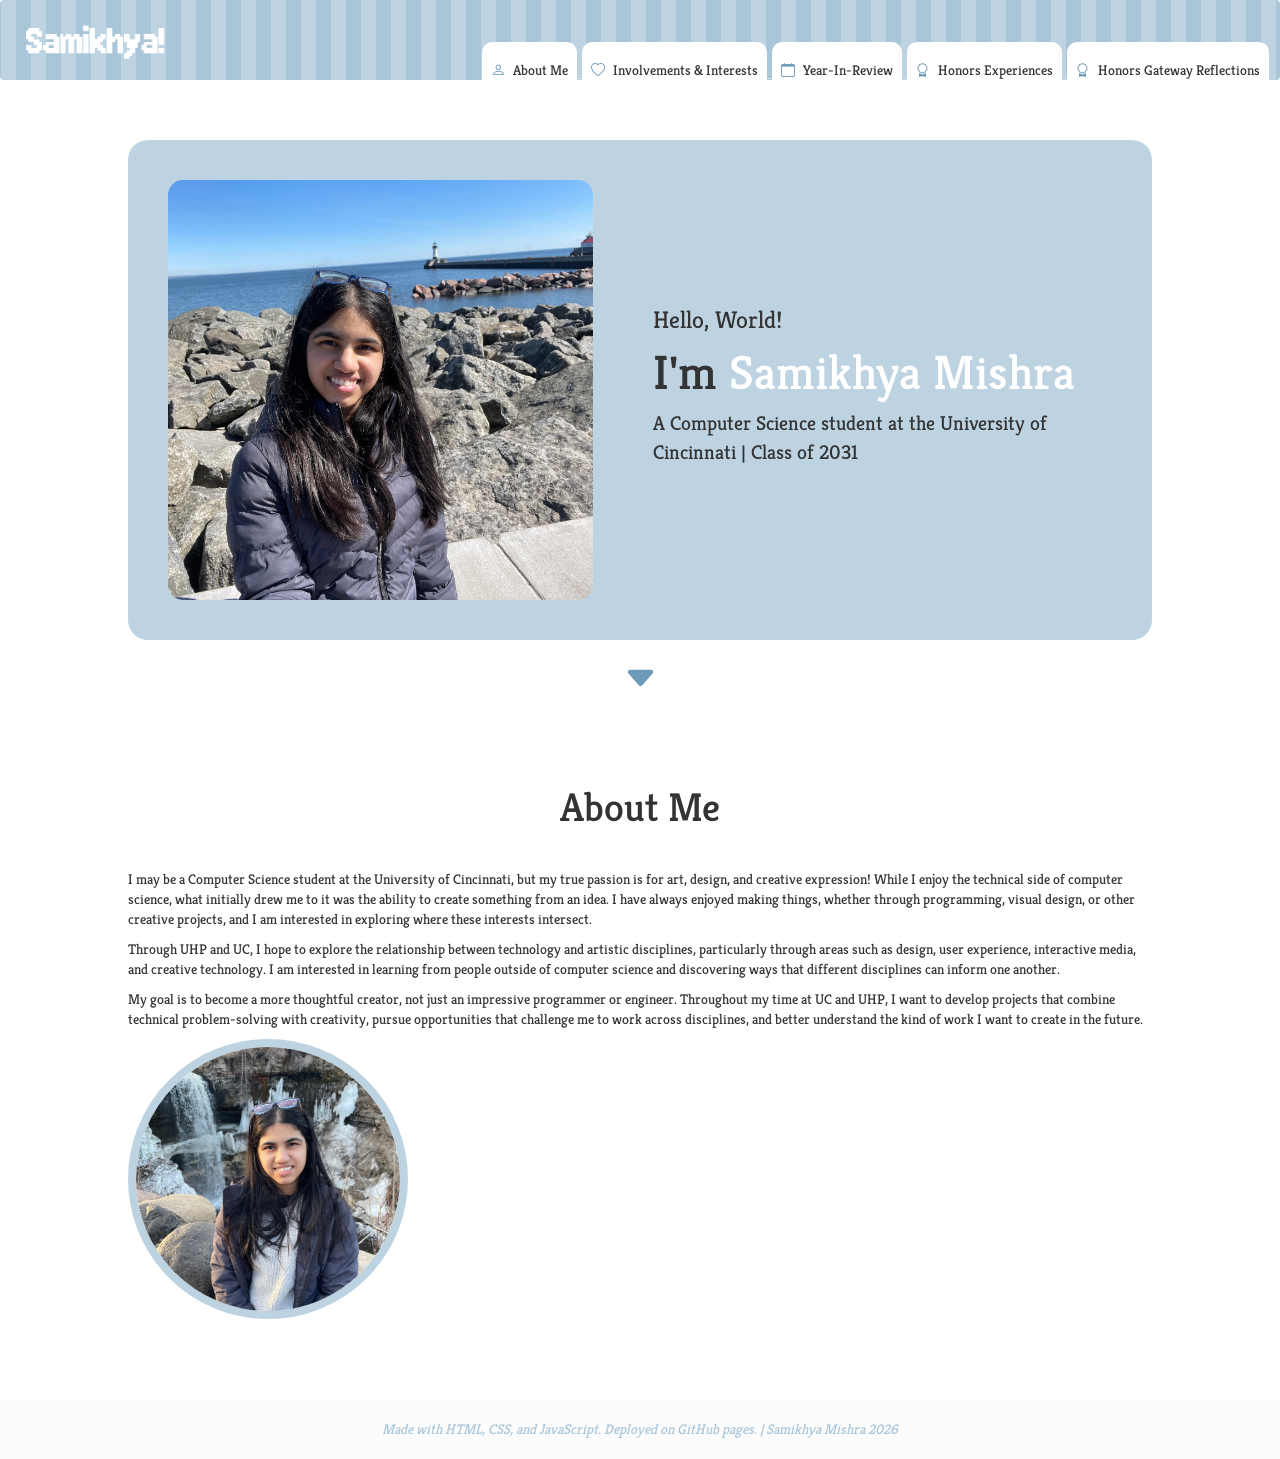
<file: index.html>
<!DOCTYPE html>
<html lang="en">

<head>
    <meta charset="UTF-8">
    <meta name="viewport" content="width=device-width, initial-scale=1.0">
    <link rel="stylesheet" href="https://maxcdn.bootstrapcdn.com/bootstrap/3.4.1/css/bootstrap.min.css">
    <link rel="stylesheet" href="styles.css">
    <link rel="preconnect" href="https://fonts.googleapis.com">
    <link rel="stylesheet" href="https://cdn.jsdelivr.net/npm/bootstrap-icons@1.13.1/font/bootstrap-icons.min.css">
    <link rel="preconnect" href="https://fonts.gstatic.com" crossorigin>
    <link href="https://fonts.googleapis.com/css2?family=Kreon:wght@300..700&display=swap" rel="stylesheet">
    <title>About Me</title>
</head>

<body>
<nav class="navbar">

    <img class="logo" src="images/logo.gif">

    <div class="nav-tabs">
         <a href="index.html"><i class="bi bi-person"></i> About Me</a>
        <a href="interests.html"><i class="bi bi-heart"></i> Involvements & Interests</a>
        <a href="yearReview.html"><i class="bi bi-calendar"></i> Year-In-Review</a>
        <a href="honorsExperiences.html"><i class="bi bi-award"></i> Honors Experiences</a>
        <a href="honorsGateway.html"><i class="bi bi-award"></i> Honors Gateway Reflections</a>
    </div>

</nav>
    
    <section class="intro-box">

    <div class="intro-photo">
        <img src="images/coverPhoto.jpg" alt="My Picture!">
    </div>

    <div class="intro-text">
        <p class="hello">Hello, World!</p>
        <h1> I'm <span style="color: white;">Samikhya Mishra</style></h1>
        <p class="intro-description">
            A Computer Science student at the University of Cincinnati | Class of 2031
        </p>
    </div>

</section>

<a href="#about-me" class="down-arrow">
    <i class="bi bi-caret-down-fill"></i>
</a>


<section id="about-me" class="about-me">
    <h2>About Me</h2>
    
    <p>
        I may be a Computer Science student at the University of Cincinnati, but my true passion is for art, design, and creative expression!
        While I enjoy the technical side of computer science, what initially
        drew me to it was the ability to create something from an idea. I have
        always enjoyed making things, whether through programming, visual design,
        or other creative projects, and I am interested in exploring where these interests intersect.
    </p>
    <p>
        Through UHP and UC, I hope to explore the relationship between technology and artistic disciplines,
        particularly through areas such as design, user experience, interactive media, and creative technology.
        I am interested in learning from people outside of computer science and discovering ways that different 
        disciplines can inform one another.
    </p>
     <p>
        My goal is to become a more thoughtful creator, not just an impressive programmer or engineer.
        Throughout my time at UC and UHP,
        I want to develop projects that combine technical problem-solving with creativity,
        pursue opportunities that challenge me to work across disciplines,
        and better understand the kind of work I want to create in the future.
    </p>
    <div class="about-photo">
        <img src="images/anotherMe.jpg" alt="A photo of me">
    </div>
</section>
    <footer class = "footer">
        <i>Made with HTML, CSS, and JavaScript. Deployed on GitHub pages. | Samikhya Mishra 2026</i>
    </footer>
</body>





</html>
</file>
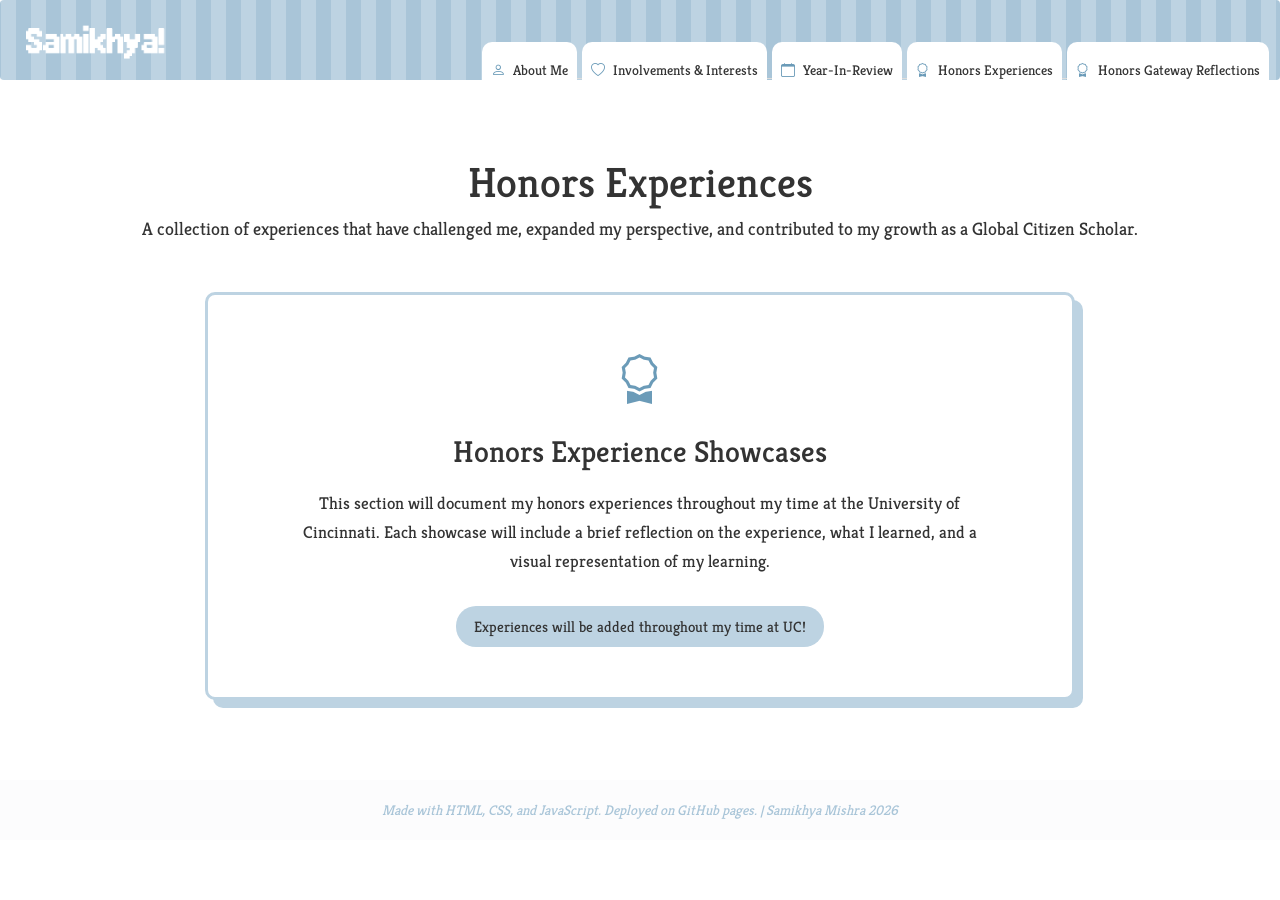
<file: honorsExperiences.html>
<!DOCTYPE html>
<html lang="en">

<head>
    <meta charset="UTF-8">
    <meta name="viewport" content="width=device-width, initial-scale=1.0">
    <link rel="stylesheet" href="https://maxcdn.bootstrapcdn.com/bootstrap/3.4.1/css/bootstrap.min.css">
    <link rel="stylesheet" href="styles.css">
    <link rel="preconnect" href="https://fonts.googleapis.com">
    <link rel="stylesheet" href="https://cdn.jsdelivr.net/npm/bootstrap-icons@1.13.1/font/bootstrap-icons.min.css">
    <link rel="preconnect" href="https://fonts.gstatic.com" crossorigin>
    <link href="https://fonts.googleapis.com/css2?family=Kreon:wght@300..700&display=swap" rel="stylesheet">
    <title>About Me</title>
</head>

<body>
<nav class="navbar">

    <img class="logo" src="images/logo.gif">

    <div class="nav-tabs">
          <a href="index.html"><i class="bi bi-person"></i> About Me</a>
        <a href="interests.html"><i class="bi bi-heart"></i> Involvements & Interests</a>
        <a href="yearReview.html"><i class="bi bi-calendar"></i> Year-In-Review</a>
        <a href="honorsExperiences.html"><i class="bi bi-award"></i> Honors Experiences</a>
        <a href="honorsGateway.html"><i class="bi bi-award"></i> Honors Gateway Reflections</a>
    </div>

</nav>
<section class="showcase-page">

    <h1>Honors Experiences</h1>

    <p class="showcase-intro">
        A collection of experiences that have challenged me, expanded my perspective,
        and contributed to my growth as a Global Citizen Scholar.
    </p>

    <div class="showcase-box">

        <div class="showcase-icon">
            <i class="bi bi-award"></i>
        </div>

        <h2>Honors Experience Showcases</h2>

        <p>
            This section will document my honors experiences throughout my time
            at the University of Cincinnati. Each showcase will include a brief
            reflection on the experience, what I learned, and a visual
            representation of my learning. 
        </p>

        <span class="coming-soon">
            Experiences will be added throughout my time at UC!
        </span>

    </div>

</section>

    <footer class = "footer">
        <i>Made with HTML, CSS, and JavaScript. Deployed on GitHub pages. | Samikhya Mishra 2026</i>
    </footer>
</body>





</html>
</file>
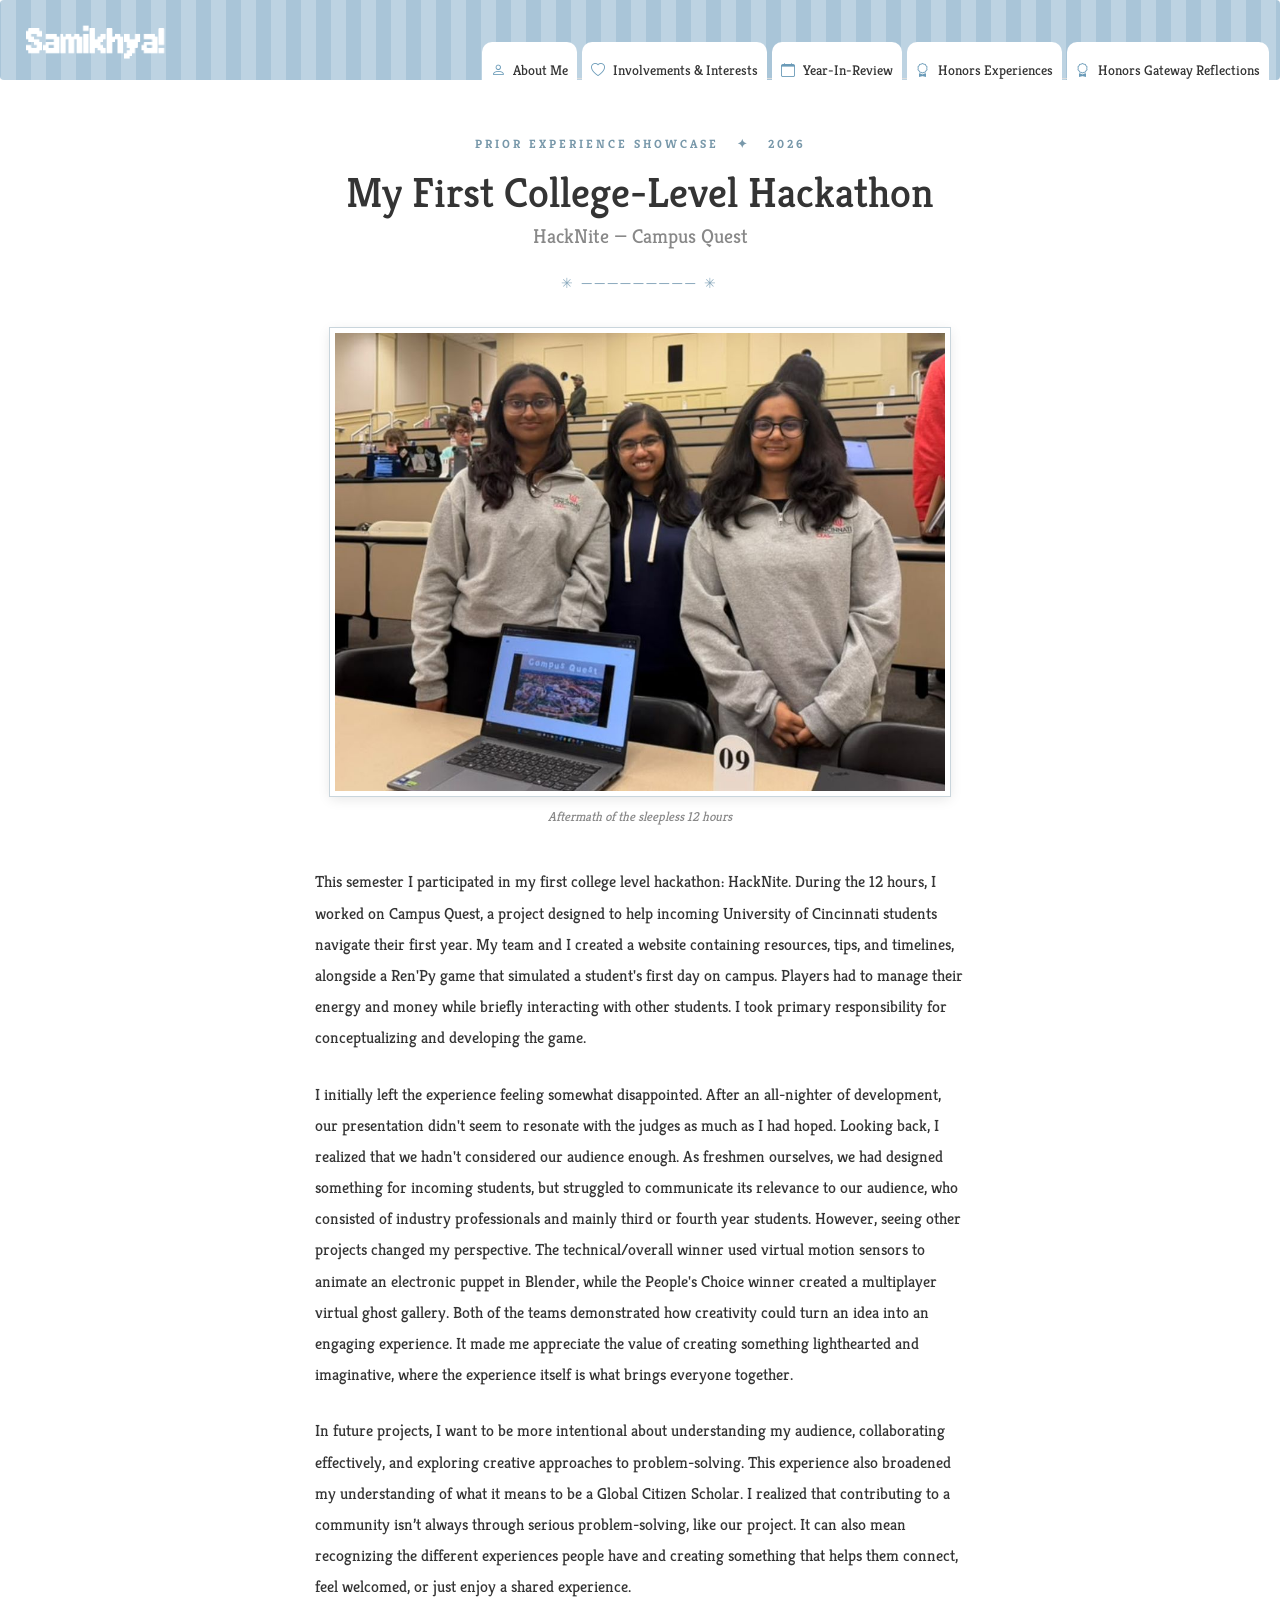
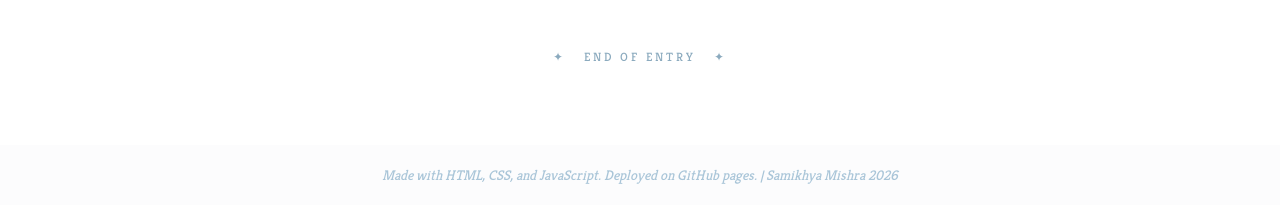
<file: honorsGateway.html>
<!DOCTYPE html>
<html lang="en">

<head>
    <meta charset="UTF-8">
    <meta name="viewport" content="width=device-width, initial-scale=1.0">
    <link rel="stylesheet" href="https://maxcdn.bootstrapcdn.com/bootstrap/3.4.1/css/bootstrap.min.css">
    <link rel="stylesheet" href="styles.css">
    <link rel="preconnect" href="https://fonts.googleapis.com">
    <link rel="stylesheet" href="https://cdn.jsdelivr.net/npm/bootstrap-icons@1.13.1/font/bootstrap-icons.min.css">
    <link rel="preconnect" href="https://fonts.gstatic.com" crossorigin>
    <link href="https://fonts.googleapis.com/css2?family=Kreon:wght@300..700&display=swap" rel="stylesheet">
    <title>Prior Experience Showcase</title>
</head>

<body>

<nav class="navbar">

    <img class="logo" src="images/logo.gif">

    <div class="nav-tabs">
        <a href="index.html"><i class="bi bi-person"></i> About Me</a>
        <a href="interests.html"><i class="bi bi-heart"></i> Involvements & Interests</a>
        <a href="yearReview.html"><i class="bi bi-calendar"></i> Year-In-Review</a>
        <a href="honorsExperiences.html"><i class="bi bi-award"></i> Honors Experiences</a>
        <a href="honorsGateway.html"><i class="bi bi-award"></i> Honors Gateway Reflections</a>
    </div>

</nav>

<main class="prior-entry">

    <header class="prior-entry-header">
        <p class="entry-label">PRIOR EXPERIENCE SHOWCASE &nbsp; ✦ &nbsp; 2026</p>
        <h1>My First College-Level Hackathon</h1>
        <h2>HackNite &mdash; Campus Quest</h2>
        <div class="entry-divider"> ✳ ───────── ✳ </div>
    </header>

    <figure class="prior-entry-image">
        <img src="hackNite.jpeg" alt="HackNite experience">
        <figcaption>Aftermath of the sleepless 12 hours</figcaption>
    </figure>

    <article class="prior-entry-text">

        <p>
            This semester I participated in my first college level hackathon: HackNite. During the 12 hours, I worked on Campus Quest, a project designed to help incoming University of Cincinnati students navigate their first year. My team and I created a website containing resources, tips, and timelines, alongside a Ren'Py game that simulated a student's first day on campus. Players had to manage their energy and money while briefly interacting with other students. I took primary responsibility for conceptualizing and developing the game.
        </p>

        <p>
            I initially left the experience feeling somewhat disappointed. After an all-nighter of development, our presentation didn't seem to resonate with the judges as much as I had hoped. Looking back, I realized that we hadn't considered our audience enough. As freshmen ourselves, we had designed something for incoming students, but struggled to communicate its relevance to our audience, who consisted of industry professionals and mainly third or fourth year students. However, seeing other projects changed my perspective. The technical/overall winner used virtual motion sensors to animate an electronic puppet in Blender, while the People's Choice winner created a multiplayer virtual ghost gallery. Both of the teams demonstrated how creativity could turn an idea into an engaging experience. It made me appreciate the value of creating something lighthearted and imaginative, where the experience itself is what brings everyone together.
        </p>

        <p>
            In future projects, I want to be more intentional about understanding my audience, collaborating effectively, and exploring creative approaches to problem-solving. This experience also broadened my understanding of what it means to be a Global Citizen Scholar. I realized that contributing to a community isn’t always through serious problem-solving, like our project. It can also mean recognizing the different experiences people have and creating something that helps them connect, feel welcomed, or just enjoy a shared experience.
        </p>

    </article>

    <div class="entry-end">
        ✦ &nbsp; END OF ENTRY &nbsp; ✦
    </div>

</main>

<footer class="footer">
    <i>Made with HTML, CSS, and JavaScript. Deployed on GitHub pages. | Samikhya Mishra 2026</i>
</footer>

</body>
</html>
</file>
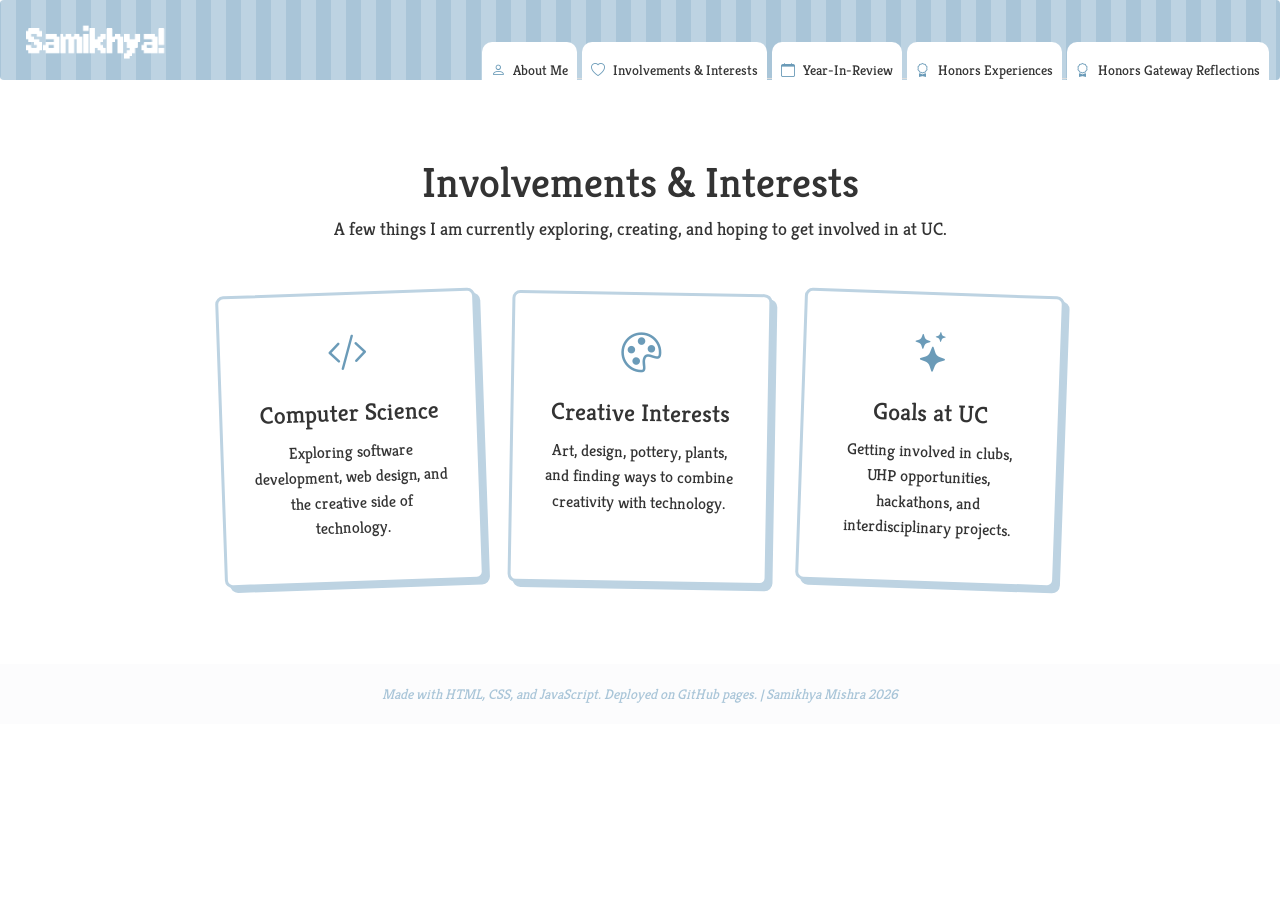
<file: interests.html>
<!DOCTYPE html>
<html lang="en">

<head>
    <meta charset="UTF-8">
    <meta name="viewport" content="width=device-width, initial-scale=1.0">
    <link rel="stylesheet" href="https://maxcdn.bootstrapcdn.com/bootstrap/3.4.1/css/bootstrap.min.css">
    <link rel="stylesheet" href="styles.css">
    <link rel="preconnect" href="https://fonts.googleapis.com">
    <link rel="stylesheet" href="https://cdn.jsdelivr.net/npm/bootstrap-icons@1.13.1/font/bootstrap-icons.min.css">
    <link rel="preconnect" href="https://fonts.gstatic.com" crossorigin>
    <link href="https://fonts.googleapis.com/css2?family=Kreon:wght@300..700&display=swap" rel="stylesheet">
    <title>About Me</title>
</head>

<body>
<nav class="navbar">

    <img class="logo" src="images/logo.gif">
    <div class="nav-tabs">
        <a href="index.html"><i class="bi bi-person"></i> About Me</a>
        <a href="interests.html"><i class="bi bi-heart"></i> Involvements & Interests</a>
        <a href="yearReview.html"><i class="bi bi-calendar"></i> Year-In-Review</a>
        <a href="honorsExperiences.html"><i class="bi bi-award"></i> Honors Experiences</a>
        <a href="honorsGateway.html"><i class="bi bi-award"></i> Honors Gateway Reflections</a>
    </div>

</nav>
    <section class="interests-page">

    <h1>Involvements & Interests</h1>

    <p class="interests-intro">
        A few things I am currently exploring, creating, and hoping to get involved in at UC.
    </p>

    <div class="interest-grid">

        <a href="error.html" class="interest-box">
            <i class="bi bi-code-slash"></i>
            <h2>Computer Science</h2>
            <p>
                Exploring software development, web design, and the creative side of technology.
            </p>
        </a>

        <a href="error.html" class="interest-box">
            <i class="bi bi-palette"></i>
            <h2>Creative Interests</h2>
            <p>
                Art, design, pottery, plants, and finding ways to combine creativity with technology.
            </p>
        </a>

        <a href="error.html" class="interest-box">
            <i class="bi bi-stars"></i>
            <h2>Goals at UC</h2>
            <p>
                Getting involved in clubs, UHP opportunities, hackathons, and interdisciplinary projects.
            </p>
        </a>

    </div>

</section>
    <footer class = "footer">
        <i>Made with HTML, CSS, and JavaScript. Deployed on GitHub pages. | Samikhya Mishra 2026</i>
    </footer>
</body>





</html>
</file>
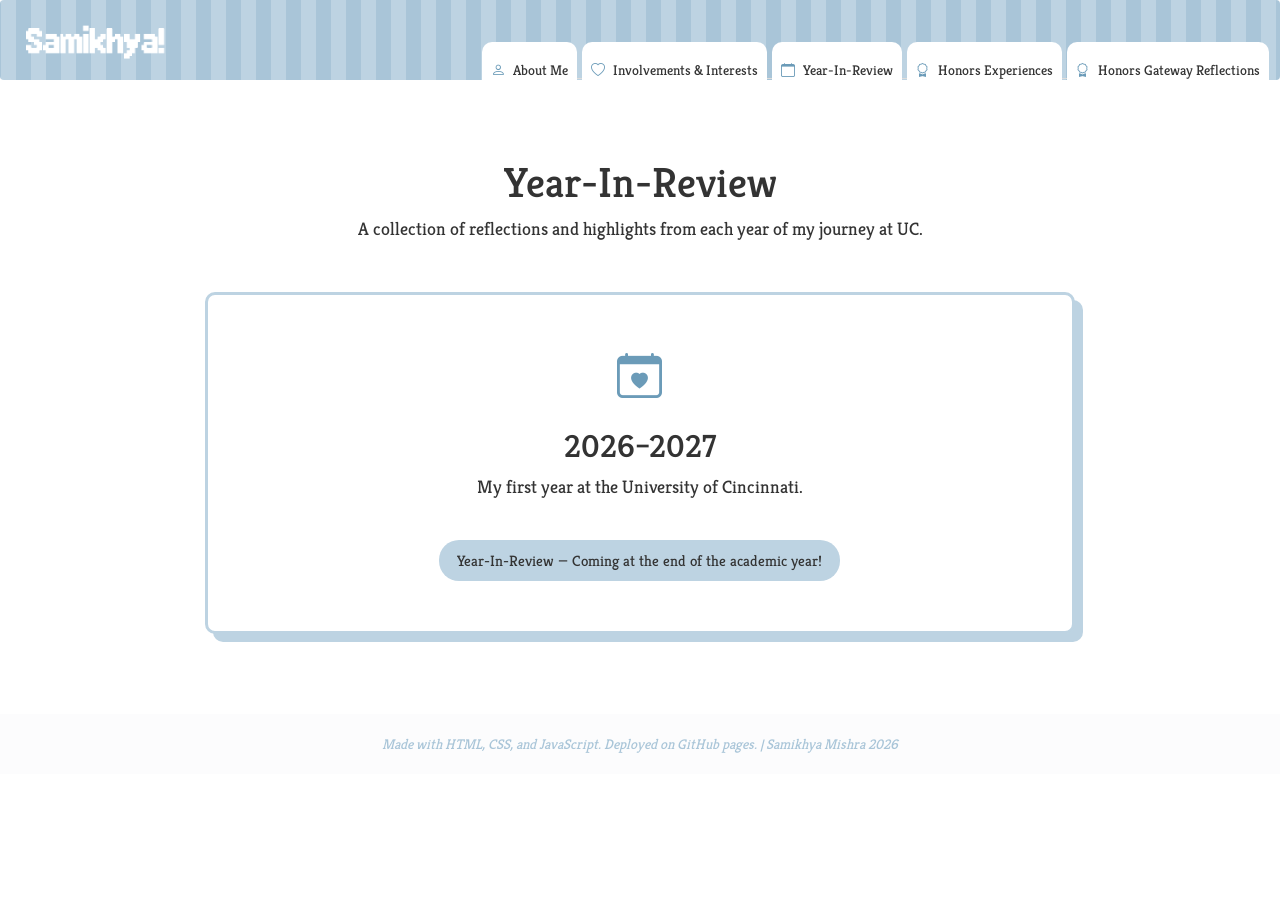
<file: yearReview.html>
<!DOCTYPE html>
<html lang="en">

<head>
    <meta charset="UTF-8">
    <meta name="viewport" content="width=device-width, initial-scale=1.0">
    <link rel="stylesheet" href="https://maxcdn.bootstrapcdn.com/bootstrap/3.4.1/css/bootstrap.min.css">
    <link rel="stylesheet" href="styles.css">
    <link rel="preconnect" href="https://fonts.googleapis.com">
    <link rel="stylesheet" href="https://cdn.jsdelivr.net/npm/bootstrap-icons@1.13.1/font/bootstrap-icons.min.css">
    <link rel="preconnect" href="https://fonts.gstatic.com" crossorigin>
    <link href="https://fonts.googleapis.com/css2?family=Kreon:wght@300..700&display=swap" rel="stylesheet">
    <title>About Me</title>
</head>
 
<body>
<nav class="navbar">

    <img class="logo" src="images/logo.gif">

    <div class="nav-tabs">
        <a href="index.html"><i class="bi bi-person"></i> About Me</a>
        <a href="interests.html"><i class="bi bi-heart"></i> Involvements & Interests</a>
        <a href="yearReview.html"><i class="bi bi-calendar"></i> Year-In-Review</a>
        <a href="honorsExperiences.html"><i class="bi bi-award"></i> Honors Experiences</a>
        <a href="honorsGateway.html"><i class="bi bi-award"></i> Honors Gateway Reflections</a>
    </div>

</nav>
    <section class="year-review-page">

    <h1>Year-In-Review</h1>

    <p class="year-intro">
        A collection of reflections and highlights from each year of my journey at UC.
    </p>

    <div class="year-box">
        <div class="year-icon">
            <i class="bi bi-calendar-heart"></i>
        </div>

        <h2>2026–2027</h2>

        <p>
            My first year at the University of Cincinnati.
        </p>

        <span class="coming-soon">
            Year-In-Review — Coming at the end of the academic year!
        </span>
    </div>

</section>
    <footer class = "footer">
        <i>Made with HTML, CSS, and JavaScript. Deployed on GitHub pages. | Samikhya Mishra 2026</i>
    </footer>
</body>





</html>
</file>
<file: styles.css>
body {
    margin: 0;
    font-family: "Kreon", serif;
    background-color: white;
}

.navbar {
    height: 80px;

    background: repeating-linear-gradient(
        90deg,
        #bdd3e2 0px,
        #bdd3e2 15px,
        #a9c5d8 15px,
        #a9c5d8 30px
    );

    background-size: 60px 100%;
    animation: moveStripes 5s linear infinite;

    display: flex;
    align-items: center;
    padding: 0 20px;
    box-sizing: border-box;
}

@keyframes moveStripes {
    from {
        background-position: 0 0;
    }

    to {
        background-position: 60px 0;
    }
}
.nav-tabs i {
    color: #6b9bb8;
    margin-right: 5px;
}
.nav-tabs a {
    background-color: white;
    color: #333;
    text-decoration: none;
    padding: 18px 9px;
    border-radius: 10px 10px 0 0;
    font-size: 14px;
    position: relative;
    top: 20px;
    white-space: nowrap;
    transition: 0.2s;

}
.nav-tabs {
    height: 100%;
    display: flex;
    align-items: flex-end;
    gap: 5px;
    margin-left: auto;
    flex-shrink: 0;
}
.navbar {
    padding-left: 20px;
    padding-right: 10px;
}

.nav-tabs a:hover {
    color: rgb(152, 152, 152);
    padding-top: 10px;
    padding-bottom: 28px;
}
.logo {
    color: white;
    text-decoration: none;
    font-size: 28px;
    font-weight: bold;

    margin-right: 50px;
}

.logo {
    width:150px;
    
}
.intro-box {
    width: 80%;
    height: 500px;

    margin: 60px auto;

    background-color: #bdd3e2;

    display: flex;
    align-items: center;

    border-radius: 20px;
    padding: 40px;
    box-sizing: border-box;
}

.intro-photo {
    width: 45%;
    height: 100%;
}

.intro-photo img {
    width: 100%;
    height: 100%;

    object-fit: cover;
    border-radius: 15px;
}

.intro-text {
    width: 55%;
    padding-left: 60px;
}

.hello {
    font-size: 24px;
    margin: 0;
}

.intro-text h1 {
    font-size: 48px;
    margin: 10px 0;
}

.intro-description {
    font-size: 20px;
}
.intro-photo {
    animation: imageIn 1.5s ease both;
}

.intro-text {
    animation: textIn 1.2s ease 0.5s both;
}
.footer {
    text-align: center;
    padding: 20px;
    margin-top: 50px;
    background-color: #fcfcfd;
    color:#a9c5d8;
}

.down-arrow {
    display: block;
    width: fit-content;
    margin: -45px auto 60px;
    animation: moveArrow .9s alternate infinite;
    color: #6b9bb8;
    font-size: 35px;
    text-decoration: none;

    transition: transform 0.3s ease, color 0.3s ease;
}

@keyframes moveArrow{
    from{
         transform: translateY(-6px);
    } to {
        transform: translateY(6px);
    }
}
.down-arrow:hover {
    color: #4f829f;
    transform: translateY(6px);
}
html {
    scroll-behavior: smooth;
}

.about-me {
    width: 80%;
    margin: 80px auto;
}

.about-me h2 {
    text-align: center;
    font-size: 40px;
    margin-bottom: 40px;
}

.about-content {
    display: flex;
    align-items: center;
    gap: 60px;
}

.about-text {
    flex: 1;
    text-align: center;
}

.about-text p {
    font-size: 17px;
    line-height: 1.7;
    margin-bottom: 25px;
}

.about-photo {
    width: 280px;
    height: 280px;
    flex-shrink: 0;
}

.about-photo img {
    width: 100%;
    height: 100%;
    object-fit: cover;
    border-radius: 50%;
    border: 8px solid #bdd3e2;
}

@keyframes aboutIn {
    from {
        opacity: 0;
        transform: translateY(40px);
    }

    to {
        opacity: 1;
        transform: translateY(0);
    }
}
@keyframes imageIn {
    from {
        opacity: 0;
        filter: blur(8px);
        transform: translateY(10px);
    }
    to {
        opacity: 1;
        filter: blur(0);
        transform: translateY(0);
    }
}

@keyframes textIn {
    from {
        opacity: 0;
        transform: translateY(8px);
    }
    to {
        opacity: 1;
        transform: translateY(0);
    }
}

/* THIS starts the line for styling for the involvement page */
.interests-page {
    width: 85%;
    margin: 80px auto;
    text-align: center;
}

.interests-page h1 {
    font-size: 42px;
    margin-bottom: 10px;
}

.interests-intro {
    font-size: 18px;
    margin-bottom: 50px;
}

.interest-grid {
    display: flex;
    justify-content: center;
    gap: 30px;
    flex-wrap: wrap;
}

.interest-box {
    width: 260px;
    min-height: 240px;
    padding: 30px;
    box-sizing: border-box;

    background-color: white;
    border: 3px solid #bdd3e2;
    border-radius: 8px;

    text-decoration: none;
    color: #333;

    box-shadow: 5px 5px 0px #bdd3e2;

    transition: transform 0.25s ease, box-shadow 0.25s ease;
}

.interest-box:nth-child(1) {
    transform: rotate(-2deg);
}

.interest-box:nth-child(2) {
    transform: rotate(1deg);
}

.interest-box:nth-child(3) {
    transform: rotate(2deg);
}

.interest-box:hover {
    transform: translateY(-8px) rotate(0deg);
    box-shadow: 8px 10px 0px #bdd3e2;
    text-decoration: none;
}

.interest-box i {
    font-size: 40px;
    color: #6b9bb8;
}

.interest-box h2 {
    margin: 18px 0 12px;
    font-size: 24px;
}

.interest-box p {
    font-size: 16px;
    line-height: 1.6;
}

/* HERE marks the start to the styling for year-end-review page*/
.year-review-page {
    width: 85%;
    margin: 80px auto;
    text-align: center;
}

.year-review-page h1 {
    font-size: 42px;
    margin-bottom: 10px;
}

.year-intro {
    font-size: 18px;
    margin-bottom: 50px;
}

.year-box {
    width: 80%;
    min-height: 300px;
    margin: 0 auto;

    background-color: white;
    border: 3px solid #bdd3e2;
    border-radius: 10px;

    padding: 50px;
    box-sizing: border-box;

    box-shadow: 8px 8px 0px #bdd3e2;
}

.year-icon i {
    font-size: 45px;
    color: #6b9bb8;
}

.year-box h2 {
    font-size: 32px;
    margin: 20px 0 10px;
}

.year-box p {
    font-size: 18px;
}

.coming-soon {
    display: inline-block;
    margin-top: 30px;
    padding: 10px 18px;

    background-color: #bdd3e2;
    border-radius: 20px;

    font-size: 15px;
}

/*NOW this is the line that marks the start of styling for the honors experiences page! Does anyone actually read this?*/
.showcase-page {
    width: 85%;
    margin: 80px auto;
    text-align: center;
}

.showcase-page h1 {
    font-size: 42px;
    margin-bottom: 10px;
}

.showcase-intro {
    font-size: 18px;
    margin-bottom: 50px;
}

.showcase-box {
    width: 80%;
    min-height: 320px;
    margin: 0 auto;

    background-color: white;
    border: 3px solid #bdd3e2;
    border-radius: 10px;

    padding: 50px;
    box-sizing: border-box;

    box-shadow: 8px 8px 0px #bdd3e2;
}

.showcase-icon i {
    font-size: 50px;
    color: #6b9bb8;
}

.showcase-box h2 {
    font-size: 30px;
    margin: 20px 0;
}

.showcase-box p {
    max-width: 700px;
    margin: 0 auto;
    font-size: 17px;
    line-height: 1.7;
}

.showcase-box .coming-soon {
    display: inline-block;
    margin-top: 30px;
    padding: 10px 18px;

    background-color: #bdd3e2;
    border-radius: 20px;

    font-size: 15px;
}

.priorExpImg {
    width: 500px;
    border: 2px solid #6b9bb8;
    border-radius: 8px;
}


/* PRIOR EXPERIENCE ENTRY */

.prior-entry {
    max-width: 780px;
    margin: 55px auto 80px;
    padding: 0 30px;
    color: #343434;
}

.prior-entry-header {
    text-align: center;
    margin-bottom: 35px;
}

.entry-label {
    font-size: 12px;
    letter-spacing: 3px;
    color: #7898aa;
    font-weight: bold;
    margin-bottom: 18px;
}

.prior-entry-header h1 {
    font-family: 'Kreon', serif;
    font-size: 42px;
    margin: 10px 0;
}

.prior-entry-header h2 {
    font-family: 'Kreon', serif;
    font-size: 20px;
    font-weight: 400;
    color: #888;
    margin-top: 10px;
}

.entry-divider {
    color: #8baabe;
    letter-spacing: 3px;
    margin-top: 25px;
}

.prior-entry-image {
    text-align: center;
    margin: 35px auto;
}

.prior-entry-image img {
    width: 100%;
    max-width: 620px;
    border: 5px solid white;
    outline: 1px solid #c9d5dc;
    box-shadow: 0 3px 12px rgba(0,0,0,0.10);
}

.prior-entry-image figcaption {
    font-size: 13px;
    color: #888;
    font-style: italic;
    margin-top: 12px;
}

.prior-entry-text {
    max-width: 650px;
    margin: 40px auto;
    font-size: 16px;
    line-height: 1.95;
    text-align: left;
}

.prior-entry-text p {
    margin-bottom: 25px;
}

.entry-end {
    text-align: center;
    color: #8baabe;
    font-size: 12px;
    letter-spacing: 3px;
    margin: 45px 0;
}

@media (max-width: 600px) {
    .prior-entry {
        margin-top: 35px;
        padding: 0 20px;
    }

    .prior-entry-header h1 {
        font-size: 34px;
    }

    .prior-entry-text {
        font-size: 15px;
    }
}
</file>
